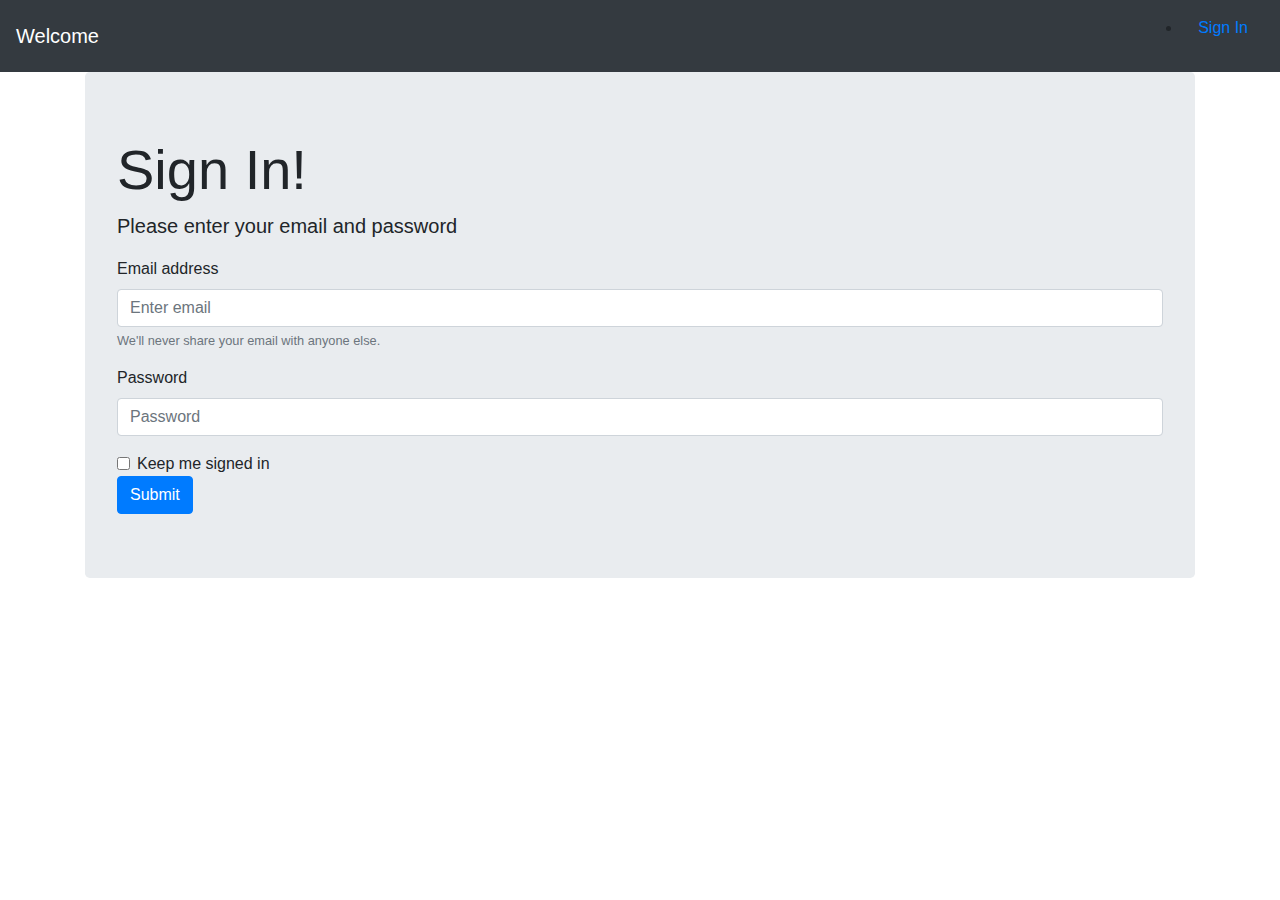
<file: static-content/Bootstrap_Project_Signup.html>
<!DOCTYPE html>
<html>
  <head>
    <meta charset="utf-8">
    <title>Project</title>
    <!-- Bootstrap CSS, JS, and jQuery -->
    <link rel="stylesheet" href="https://maxcdn.bootstrapcdn.com/bootstrap/4.0.0/css/bootstrap.min.css" integrity="sha384-Gn5384xqQ1aoWXA+058RXPxPg6fy4IWvTNh0E263XmFcJlSAwiGgFAW/dAiS6JXm" crossorigin="anonymous">
    <script src="https://code.jquery.com/jquery-3.2.1.slim.min.js" integrity="sha384-KJ3o2DKtIkvYIK3UENzmM7KCkRr/rE9/Qpg6aAZGJwFDMVNA/GpGFF93hXpG5KkN" crossorigin="anonymous"></script>
    <script src="https://cdnjs.cloudflare.com/ajax/libs/popper.js/1.12.9/umd/popper.min.js" integrity="sha384-ApNbgh9B+Y1QKtv3Rn7W3mgPxhU9K/ScQsAP7hUibX39j7fakFPskvXusvfa0b4Q" crossorigin="anonymous"></script>
    <script src="https://maxcdn.bootstrapcdn.com/bootstrap/4.0.0/js/bootstrap.min.js" integrity="sha384-JZR6Spejh4U02d8jOt6vLEHfe/JQGiRRSQQxSfFWpi1MquVdAyjUar5+76PVCmYl" crossorigin="anonymous"></script>
</head>
  <body>

  <!-- COPY AND PASTE YOUR NAVBAR FROM THE OTHER PAGE HERE AS WELL! -->
    <nav class="navbar navbar-dark bg-dark">
      <div class="navbar-header">
        <a class="navbar-brand" href="./Bootstrap_Project_Main.html">Welcome</a>
      </div>
      <ul>
        <li><a class="nav-link" href="./Bootstrap_Project_Signup.html">Sign In</a></li>
      </ul>
    </nav>


  <!-- CREATE YOUR FORM HERE INSIDE OF A JUMBOTRON AND CONTAINER -->
    <div class="container">
      <div class="jumbotron">
        <h1 class="display-4">Sign In!</h1>
        <p class="lead">Please enter your email and password</p>
        <form>
          <div class="form-group">
            <label for="exampleInputEmail1">Email address</label>
            <input type="email" class="form-control" id="exampleInputEmail1" aria-describedby="emailHelp" placeholder="Enter email">
            <small id="emailHelp" class="form-text text-muted">We'll never share your email with anyone else.</small>
          </div>
          <div class="form-group">
            <label for="exampleInputPassword1">Password</label>
            <input type="password" class="form-control" id="exampleInputPassword1" placeholder="Password">
          </div>
          <div class="form-check">
            <input type="checkbox" class="form-check-input" id="exampleCheck1">
            <label class="form-check-label" for="exampleCheck1">Keep me signed in</label>
          </div>
          <button type="submit" class="btn btn-primary">Submit</button>
        </form>
      </div>
    </div>

  </body>
</html>
</file>
